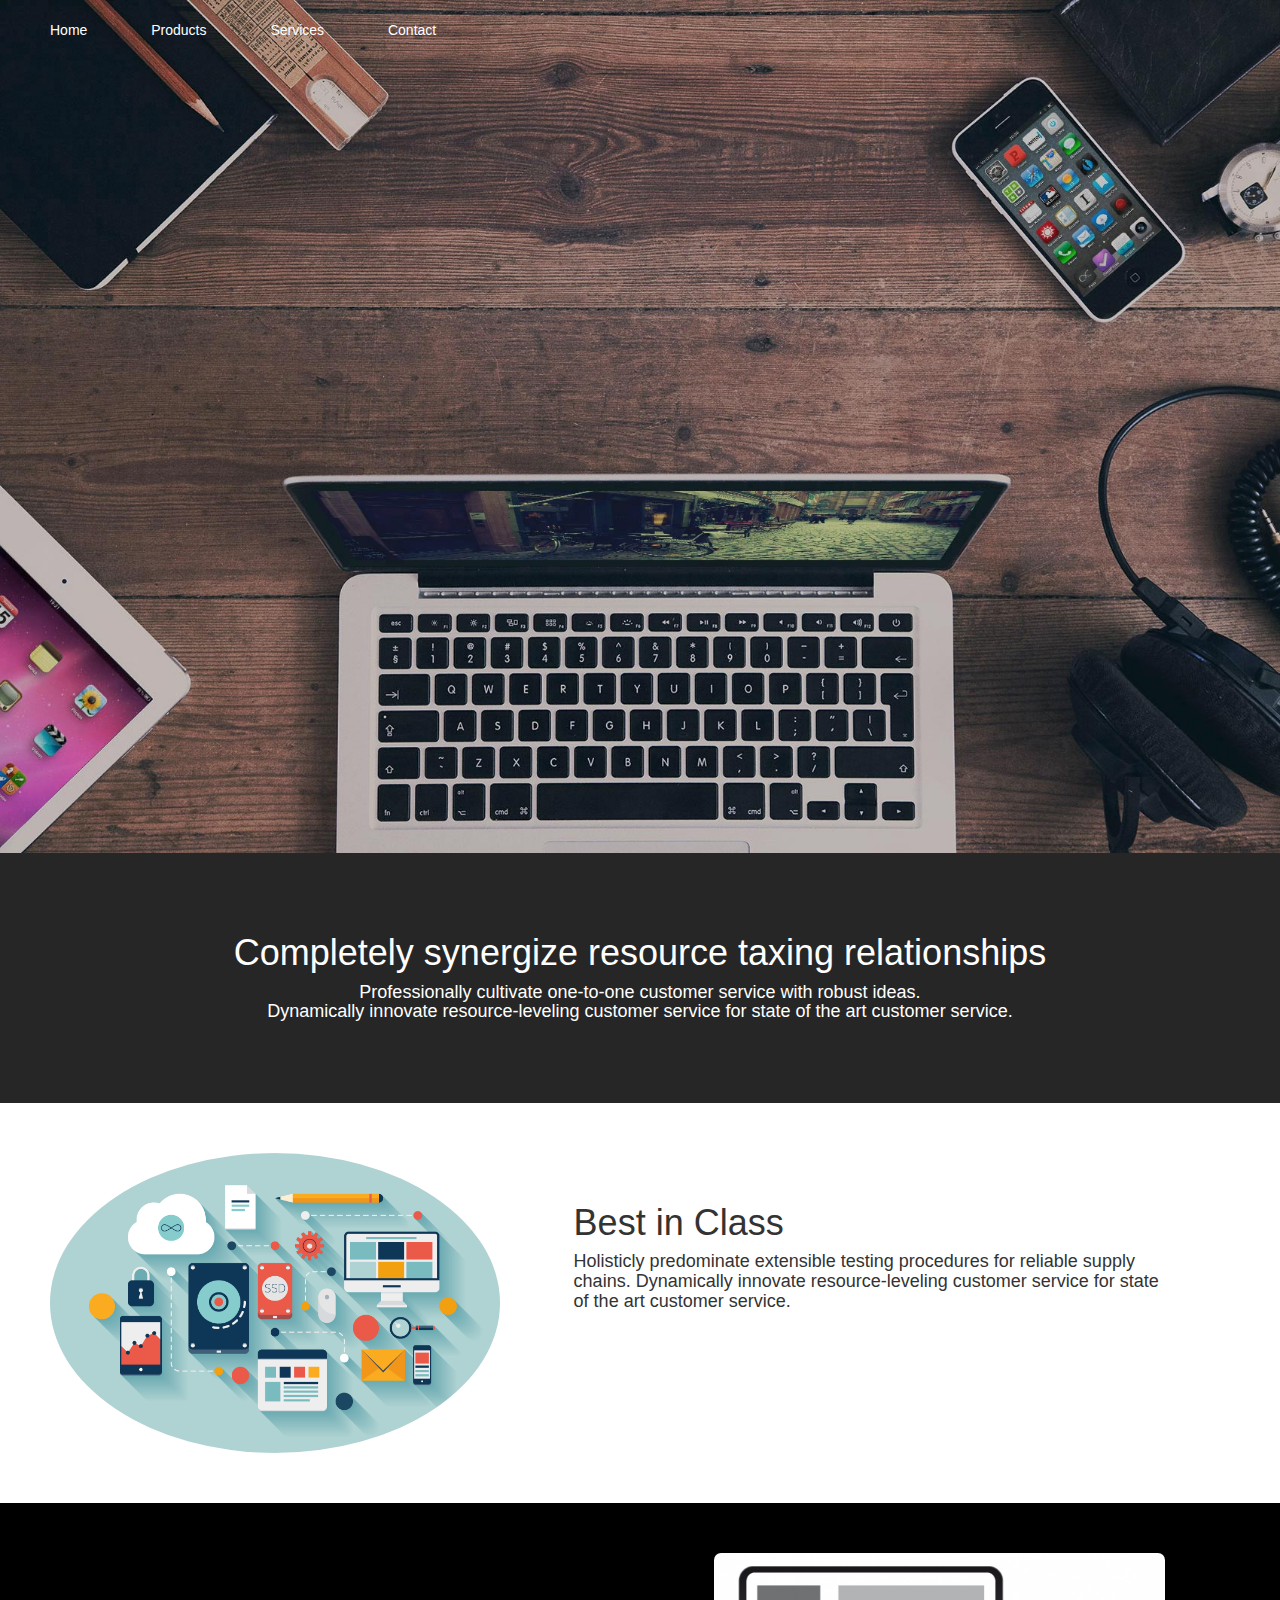
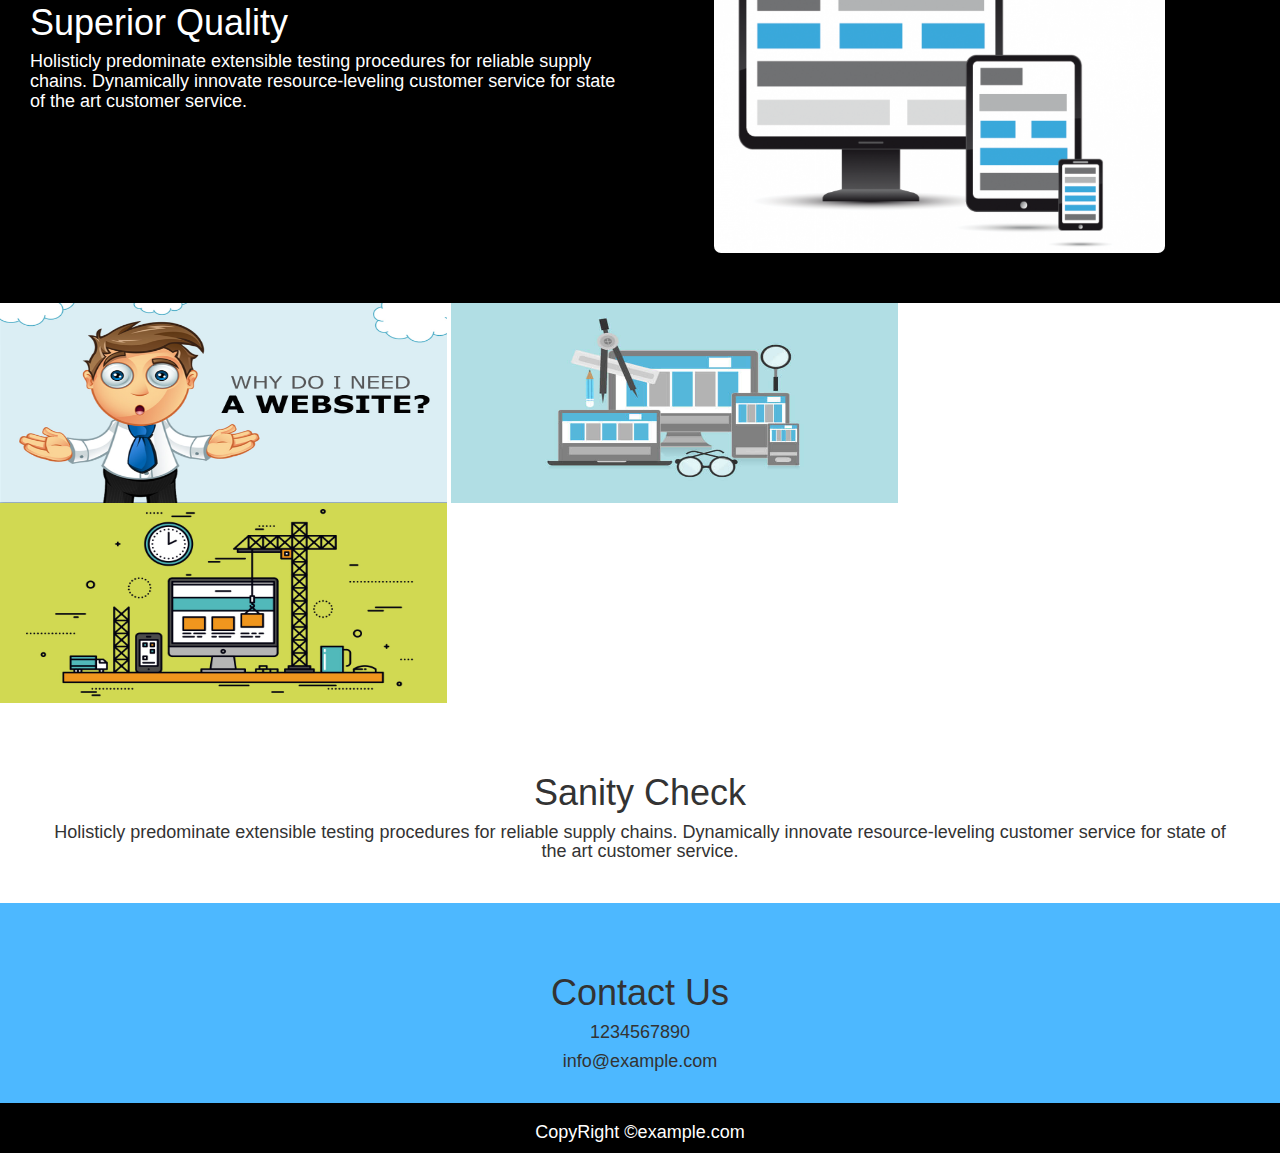
<file: Templets/index.html>
<!DOCTYPE html>
<html>
<head>
<meta charset="utf-8">
<meta name="viewport" content="width=device-width, initial-scale=1.0">
<link rel="stylesheet" type="text/css" href="style.css">
<!-- Bootstrap -->

<link rel="stylesheet" href="https://maxcdn.bootstrapcdn.com/bootstrap/3.3.7/css/bootstrap.min.css">

  <script src="https://ajax.googleapis.com/ajax/libs/jquery/3.2.0/jquery.min.js"></script>

  <script src="https://maxcdn.bootstrapcdn.com/bootstrap/3.3.7/js/bootstrap.min.js/"> </script>

	<title></title>
</head>
<body>
<div >
  
       <nav>
            <div id="menu" style="display: inline-block;">
	            <a>Home</a>
	            <a>Products</a>
	            <a>Services</a>
	            <a>Contact</a>
            </div>
       </nav>

   <header>
            <div id="ban">
	              <img src="bn.jpg" width="100%">
            </div>
    </header>
    <div id="md" style="background-color:#262626; height: 250px; color:white;">
		  <h1>Completely synergize resource taxing relationships</h1>
		   <p>
		     <h4>
		     	Professionally cultivate one-to-one customer service with robust ideas.<br> Dynamically innovate resource-leveling customer service for state of the art customer service.
		     </h4>
        </p>
	</div>

<div> 
   <div id="det1" >
	
	    <img src="p2.png" height="300px" style="display: inline-block;">

             <div id="d1" style="display: inline-block;">
               <h1>Best in Class</h1>
               <P><h4>Holisticly predominate extensible testing procedures for reliable supply chains. Dynamically innovate resource-leveling customer service for state of the art customer service.</h4></P>
            </div>
   </div>

 <div id="det2" >
    <div id="d2" style="display: inline-block;">
         <h1>Superior Quality</h1>
            <P><h4>Holisticly predominate extensible testing procedures for reliable supply chains. Dynamically innovate resource-leveling customer service for state of the art customer service.</h4></P>
   </div>
	
	    <img src="p1.png" height="300px" style="display: inline-block;">
   </div>

   </div>
<div id="rw">
	<a href="">
	       <img src="r1.jpg" height="200px" width="447px;" style="display: inline-block;">
	</a>

<a href="">
     <img src="r3.jpg" height="200px" width="447px;" style="display: inline-block;">
</a>

<a href="">
     <img src="r2.jpg" height="200px" width="447px;" style="display: inline-block;">
</a>
</div>
<div id="en" >
	<h1>Sanity Check</h1>
	<h4>Holisticly predominate extensible testing procedures for reliable supply chains. Dynamically innovate resource-leveling customer service for state of the art customer service.</h4>

</div>

   <div id="en1">
	<h1>Contact Us</h1>
    <h4>1234567890</h4>
<h4>info@example.com</h4>
   </div>
<footer>
	<h4>CopyRight &copy;example.com</h4>
</footer>
</div>

</body>
</html>
</file>
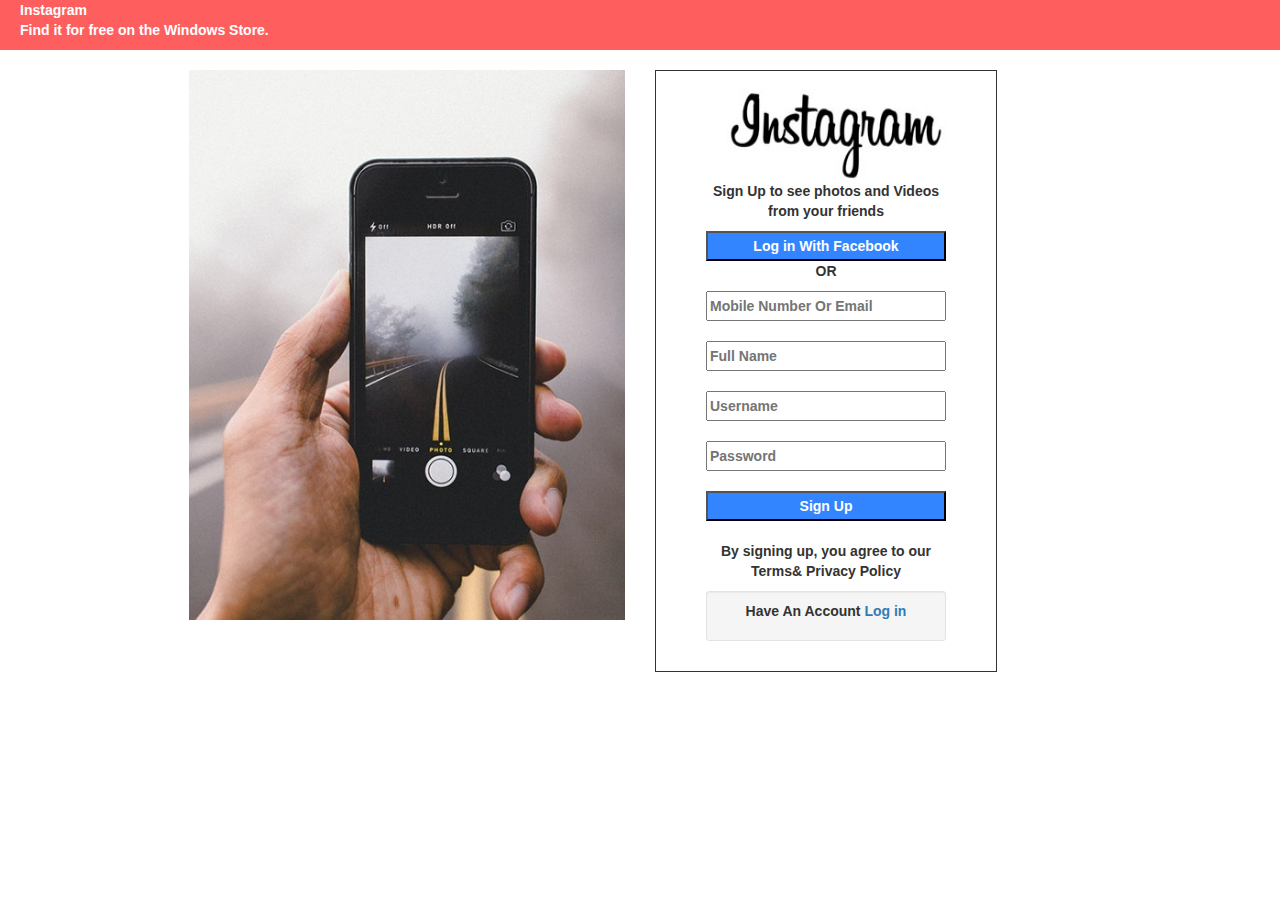
<file: insta.html>
<!DOCTYPE HTML>
<html>
<head>
<title>Instagram</title>
<link rel="icon" href="instagram.png" type="type/png" sizes="">
     
     <meta name="viewport" content="width=device-width, initial-scale=1">
     <link rel="stylesheet" href="https://maxcdn.bootstrapcdn.com/bootstrap/3.3.7/css/bootstrap.min.css">
     <script src="https://ajax.googleapis.com/ajax/libs/jquery/3.2.1/jquery.min.js"></script>
       <script src="https://maxcdn.bootstrapcdn.com/bootstrap/3.3.7/js/bootstrap.min.js"></script>

              <style>

             img
             {
               float: right;
               height: 550px;
             }
             .col-md-6{
              margin-top: 20px;
             }
             #instalogin
             {
              margin-top: 20px;
             	border-style:solid;
             	border-width: 1px; 
             	float: left;
             	width: auto;
             	padding-top: 10px;
             	padding-left: 50px;
             	padding-right: 50px;
             	padding-bottom: 10px;
             }
             #headins
             {
              margin: 0%;
             	width: auto;
              padding: 0px;

             }
             input{

             	height: 30px;
             	width: 240px;
             }
             .container{
             
              width: 100%;
             }
             #instaimg
             {
                   height: 100px;
             width: 220px;
             }

             @media screen and (max-width:910px )
             {
                #container{
                  width: 100%;
                }


             }
             @media screen and (max-width: 872px)
             {
                 #container{
                        width: auto;
                    }
                  .col-md-6{
                    
                    display: none;
                  }
                  #instalogin{
                    
                float: none;
                text-align: center;
                  
                  }
                  .col-sm-6
                 {
                  margin-top: 20px
                 }
                  img{
                    float: none;
                  }

             }
              </style>



</head>
<body>
<div id="container">
  <div class="row" style="background-color:#ff5e5e">
<div class="col-sm-12">
<div id="headins" style="float:left;color:white;padding-left:20px">
  <p><b>Instagram <b></br>Find it for free on the Windows Store.</p> 
</div>
</div>
</div>

         <div class="row">
	     <div class="col-md-6">
                    <img src="insta2.jpg"></img>
          </div>

          <div class="col-sm-6">
	      <div id="instalogin">
	       <div style="text-align:center"> 
		            <img id="instaimg" src="insta4.jpg">
               <p> Sign Up to see photos and Videos </br>
       	    from your friends</p>
       	    <input type="submit" value="Log in With Facebook" style="background-color:#3385ff;color:white">
	        </div>
             <p style="text-align:center"> OR </p>
	       <div style="text-align:center">

            <input type="text" placeholder="Mobile Number Or Email">
            </br>
            </br>
	        <input type="text" placeholder="Full Name">
	        </br>
	        </br>
	        <input type="text" placeholder="Username">
	        </br>
	        </br>
	        <input type="password" placeholder="Password"> 
	        </br>
	        </br>
	        <input type="submit" value="Sign Up" style="background-color:#3385ff;color:white">
	        </br>
	        </br>
	         <p> By signing up, you agree to our</br>
	         	<B>Terms</B>& <B>Privacy Policy</B></p>
	        </div>
	       
	        <div class="well well-sm" style="text-align:center">
            <p>Have An Account <a>Log in</a></p>
            </div>
           </div>
	        </div>
       
   </div>
</div>

     </body>
</html>
</file>
<file: Templets/style.css>
.container-fluid{
	width: 100%;
	padding: 0px;
	margin-left: 0px;
	margin-right: 0px;
	margin: 0px;
}
body{
	margin: 0px;
	padding: 0px;
}
nav{
	position: absolute;
}
#menu
{
	padding: 20px;

}
#menu > a {
margin: 30px;
color: white;
}
#det1{
	display: inline;
}

#md{
	width: 100%;
	text-align: center;
	padding: 60px;
}
#det1{
	width: 100%;
}
#det1 > img{
	margin: 50px;
	border-radius: 50%;
}
#d1{

	width: 600px;
	margin: 20px;
}
#det2{
	width: 100%;
	background-color:black;
}
#det2 > img{
	margin: 50px;
	border-radius: 7px;
}
#d2{
color: white;
	width: 600px;
	margin: 30px;
}
#rw > a{
	margin: 0px;
}
#en{
	text-align: center;
	padding: 50px;
	height: 200px;

}
#en1{
	text-align: center;
	background-color: #4db8ff;
	height: 200px;
	padding: 50px;
}
footer{
	color: white;
	padding: 10px;
	text-align: center;
	background-color: black;
	height: 50px;
}
</file>
